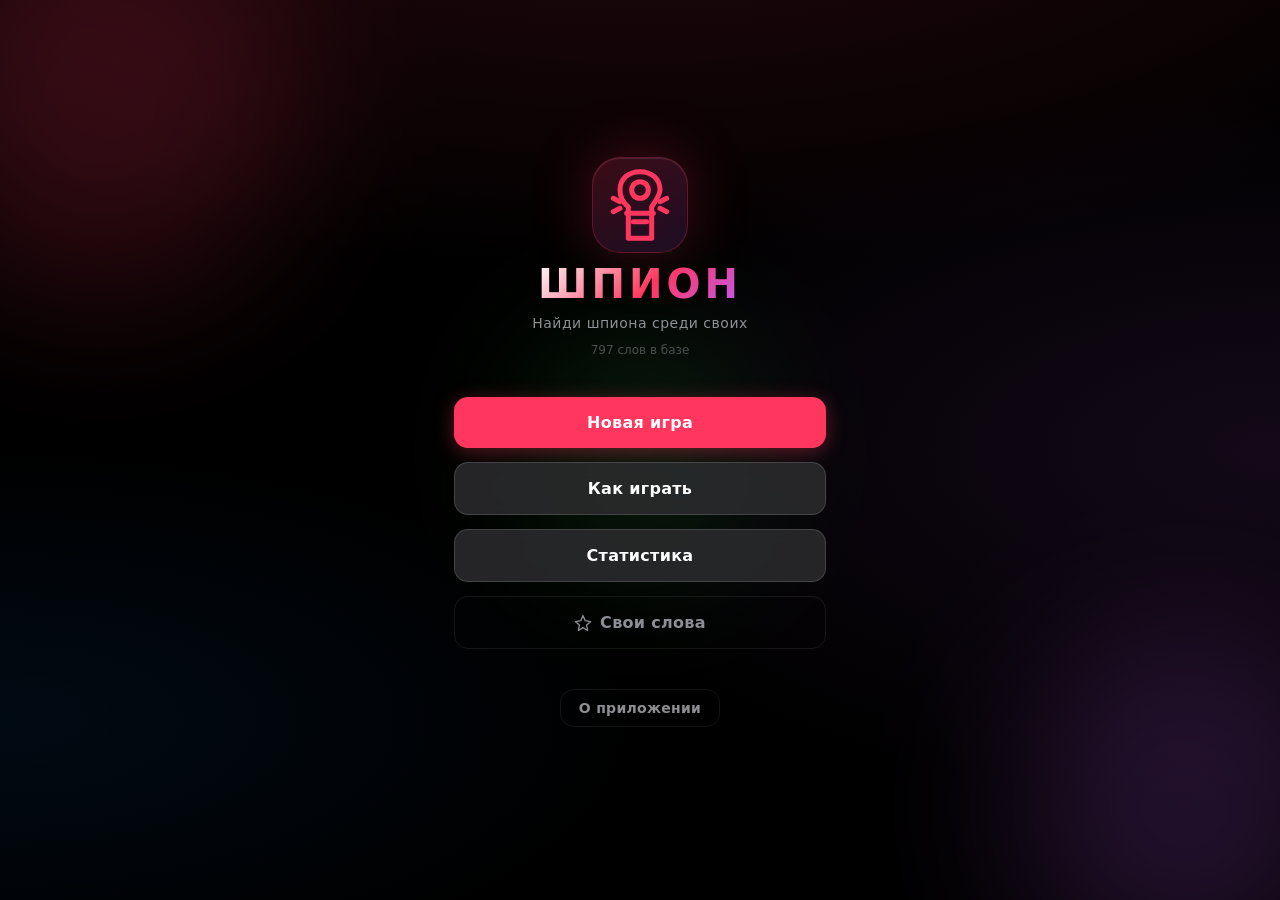
<file: index.html>
<!DOCTYPE html>
<html lang="ru">
<head>
  <meta charset="UTF-8" />
  <meta name="viewport" content="width=device-width, initial-scale=1.0, maximum-scale=1.0, user-scalable=no, viewport-fit=cover" />
  <meta name="theme-color" content="#000000" />
  <meta name="description" content="Шпион — настольная игра для компании. Найди шпиона среди друзей. 19+ категорий, таймер, свои слова." />
  <meta name="apple-mobile-web-app-capable" content="yes" />
  <meta name="apple-mobile-web-app-status-bar-style" content="black-translucent" />
  <meta name="apple-mobile-web-app-title" content="Шпион" />
  <meta name="format-detection" content="telephone=no" />
  <title>Шпион</title>
  <link rel="manifest" href="manifest.json" />
  <link rel="apple-touch-icon" href="icons/icon-180.png" />
  <link rel="apple-touch-icon" sizes="152x152" href="icons/icon-152.png" />
  <link rel="apple-touch-icon" sizes="167x167" href="icons/icon-167.png" />
  <link rel="apple-touch-icon" sizes="180x180" href="icons/icon-180.png" />
  <link rel="icon" type="image/png" sizes="192x192" href="icons/icon-192.png" />
  <link rel="stylesheet" href="style.css" />
</head>
<body>

  <!-- ГЛАВНОЕ МЕНЮ -->
  <div id="screen-menu" class="screen active">
    <div class="menu-bg">
      <div class="bg-mesh"></div>
      <div class="bg-orb orb-1"></div>
      <div class="bg-orb orb-2"></div>
      <div class="bg-orb orb-3"></div>
    </div>
    <div class="menu-content">
      <div class="logo-wrap">
        <div class="logo-icon" id="logo-icon" aria-hidden="true"></div>
        <h1 class="logo-title">ШПИОН</h1>
        <p class="logo-sub">Найди шпиона среди своих</p>
        <p class="logo-meta"><span id="menu-word-count">0</span> слов в базе</p>
      </div>
      <div class="menu-buttons">
        <button class="btn btn-primary" onclick="App.goToSettings()">Новая игра</button>
        <button class="btn btn-secondary" onclick="App.goToRules()">Как играть</button>
        <button class="btn btn-secondary" onclick="App.goToStats()">Статистика</button>
        <button class="btn btn-ghost" id="btn-custom-words" onclick="App.goToCustom()">Свои слова</button>
      </div>
      <div class="menu-footer">
        <button class="btn btn-ghost btn-sm" onclick="App.goToAbout()">О приложении</button>
        <div class="install-hint" id="install-hint" style="display:none;">
          <button class="btn btn-ghost btn-sm" id="install-btn">Установить</button>
        </div>
      </div>
    </div>
  </div>

  <!-- ПРАВИЛА -->
  <div id="screen-rules" class="screen">
    <div class="screen-header ios-nav">
      <button class="back-btn" onclick="App.goToMenu()" aria-label="Назад"><span id="back-rules"></span></button>
      <h2 class="screen-title">Как играть</h2>
    </div>
    <div class="rules-body">
      <div class="rule-card">
        <div class="rule-num">1</div>
        <div class="rule-text"><strong>Раздача ролей.</strong> Каждый игрок по очереди смотрит своё слово на телефоне. Шпион видит подсказку или ничего — зависит от настроек.</div>
      </div>
      <div class="rule-card">
        <div class="rule-num">2</div>
        <div class="rule-text"><strong>Обсуждение.</strong> Игроки по очереди называют ассоциации к слову. Шпион слушает и пытается понять, о чём речь, не выдавая себя.</div>
      </div>
      <div class="rule-card">
        <div class="rule-num">3</div>
        <div class="rule-text"><strong>Голосование.</strong> После обсуждения все голосуют, кто шпион. Если угадали — победа мирных. Если нет — шпион может попытаться угадать слово.</div>
      </div>
      <div class="rule-card rule-card-tip">
        <div class="rule-num icon-slot" id="rule-tip-icon"></div>
        <div class="rule-text">Говорите намёками, не называйте слово прямо. Шпиону сложнее, если ответы слишком конкретные.</div>
      </div>
      <button class="btn btn-primary btn-full" onclick="App.goToSettings()">Настроить игру</button>
    </div>
  </div>

  <!-- НАСТРОЙКИ -->
  <div id="screen-settings" class="screen">
    <div class="screen-header ios-nav">
      <button class="back-btn" onclick="App.goToMenu()" aria-label="Назад"><span id="back-settings"></span></button>
      <h2 class="screen-title">Настройки</h2>
    </div>
    <div class="settings-body">

      <div class="settings-group">
        <div class="group-label">Игра</div>
        <div class="setting-card">
          <div class="setting-label"><span class="setting-icon" data-icon="people"></span><span>Игроки</span></div>
          <div class="counter-wrap">
            <button class="counter-btn" onclick="App.changeCount('players', -1)" aria-label="Меньше"><span data-icon="minus" data-size="16"></span></button>
            <span class="counter-val" id="val-players">6</span>
            <button class="counter-btn" onclick="App.changeCount('players', 1)" aria-label="Больше"><span data-icon="plus" data-size="16"></span></button>
          </div>
        </div>
        <div class="setting-card">
          <div class="setting-label"><span class="setting-icon" data-icon="spy"></span><span>Шпионы</span></div>
          <div class="counter-wrap">
            <button class="counter-btn" onclick="App.changeCount('spies', -1)" aria-label="Меньше"><span data-icon="minus" data-size="16"></span></button>
            <span class="counter-val" id="val-spies">1</span>
            <button class="counter-btn" onclick="App.changeCount('spies', 1)" aria-label="Больше"><span data-icon="plus" data-size="16"></span></button>
          </div>
        </div>
        <div class="setting-card">
          <div class="setting-label"><span class="setting-icon" data-icon="lightbulb"></span><span>Подсказка шпиону</span></div>
          <label class="toggle"><input type="checkbox" id="toggle-hints" onchange="App.saveSettings()" /><span class="toggle-slider"></span></label>
        </div>
        <div class="setting-card">
          <div class="setting-label"><span class="setting-icon" data-icon="repeat"></span><span>Без повторов слов</span></div>
          <label class="toggle"><input type="checkbox" id="toggle-no-repeat" onchange="App.saveSettings()" checked /><span class="toggle-slider"></span></label>
        </div>
        <div class="setting-card">
          <div class="setting-label"><span class="setting-icon" data-icon="eyeSlash"></span><span>Скрыть роль вручную</span></div>
          <label class="toggle"><input type="checkbox" id="toggle-auto-hide" onchange="App.saveSettings()" checked /><span class="toggle-slider"></span></label>
        </div>
      </div>

      <div class="settings-group">
        <div class="group-label">Устройство</div>
        <div class="setting-card">
          <div class="setting-label"><span class="setting-icon" data-icon="speaker"></span><span>Звук таймера</span></div>
          <label class="toggle"><input type="checkbox" id="toggle-sound" onchange="App.saveSettings()" checked /><span class="toggle-slider"></span></label>
        </div>
        <div class="setting-card">
          <div class="setting-label"><span class="setting-icon" data-icon="vibration"></span><span>Вибрация</span></div>
          <label class="toggle"><input type="checkbox" id="toggle-vibration" onchange="App.saveSettings()" checked /><span class="toggle-slider"></span></label>
        </div>
        <div class="setting-card">
          <div class="setting-label"><span class="setting-icon" data-icon="timer"></span><span>Таймер</span></div>
          <div class="select-wrap">
            <select id="select-timer" onchange="App.saveSettings()">
              <option value="0">Без таймера</option>
              <option value="180">3 минуты</option>
              <option value="300">5 минут</option>
              <option value="600">10 минут</option>
              <option value="900">15 минут</option>
            </select>
          </div>
        </div>
      </div>

      <div class="categories-section">
        <div class="categories-header">
          <span class="setting-icon" data-icon="folder"></span>
          <span class="categories-title">Категории</span>
          <button class="btn-link" onclick="App.selectAllCategories()">Все</button>
          <button class="btn-link" onclick="App.clearCategories()">Сбросить</button>
        </div>
        <div class="search-wrap">
          <span class="search-icon" data-icon="magnifyingglass" data-size="18"></span>
          <input type="search" class="search-input" id="cat-search" placeholder="Поиск категории..." oninput="App.filterCategories(this.value)" />
        </div>
        <p class="categories-summary" id="categories-summary">0 категорий</p>
        <div class="categories-grid" id="categories-grid"></div>
      </div>

      <button class="btn btn-ghost btn-full" onclick="App.clearSessionWords()">Сбросить историю слов</button>
      <button class="btn btn-primary btn-full" id="btn-start-game" onclick="App.startGame()">Начать игру</button>
    </div>
  </div>

  <!-- СВОИ СЛОВА -->
  <div id="screen-custom" class="screen">
    <div class="screen-header ios-nav">
      <button class="back-btn" onclick="App.goToMenu()" aria-label="Назад"><span id="back-custom"></span></button>
      <h2 class="screen-title">Свои слова</h2>
    </div>
    <div class="custom-body">
      <p class="custom-desc">Добавь свои пары «слово + подсказка для шпиона»</p>
      <div class="custom-form">
        <input type="text" id="custom-word-input" class="text-input" placeholder="Слово для мирных" maxlength="40" />
        <input type="text" id="custom-hint-input" class="text-input" placeholder="Подсказка для шпиона" maxlength="40" />
        <button class="btn btn-primary btn-full" onclick="App.addCustomWord()">Добавить</button>
      </div>
      <div id="custom-words-list" class="custom-words-list"></div>
    </div>
  </div>

  <!-- РАЗДАЧА РОЛЕЙ -->
  <div id="screen-role" class="screen">
    <div class="role-progress-wrap">
      <div class="role-progress-bar"><div class="role-progress-fill" id="role-progress"></div></div>
      <span class="role-progress-label" id="role-progress-text">1 / 6</span>
    </div>
    <div class="role-scene">
      <div class="role-card glass-card" id="role-card">
        <div class="role-phase" id="phase-pass">
          <div class="player-number" id="role-player-num">Игрок №1</div>
          <div class="pass-icon" id="pass-icon"></div>
          <p class="pass-text">Возьми телефон и нажми кнопку</p>
          <button class="btn btn-primary" onclick="App.revealRole()">Показать роль</button>
        </div>
        <div class="role-phase hidden" id="phase-reveal">
          <div class="role-badge" id="role-badge"></div>
          <div class="role-word" id="role-word">Слово</div>
          <div class="role-desc" id="role-desc">Описание</div>
          <div class="role-actions">
            <button class="btn btn-ghost" id="btn-hide-role" onclick="App.hideRole()">Скрыть</button>
            <button class="btn btn-secondary" id="btn-next-player" onclick="App.nextPlayer()">
              Передать следующему
            </button>
          </div>
        </div>
      </div>
    </div>
    <div class="cover-screen hidden" id="cover-screen">
      <div class="cover-text">Передай телефон</div>
      <div class="cover-icon" id="cover-icon"></div>
    </div>
  </div>

  <!-- ИГРОВОЙ ПРОЦЕСС -->
  <div id="screen-game" class="screen">
    <div class="game-bg">
      <div class="bg-mesh"></div>
      <div class="bg-orb orb-1"></div>
      <div class="bg-orb orb-2"></div>
    </div>
    <div class="game-content">
      <h2 class="game-title">Обсуждение</h2>

      <div class="game-category-badge" id="game-category">Категория</div>
      <div class="game-first-player" id="game-first-player">Игрок №1 начинает</div>

      <div class="game-info-cards">
        <div class="info-card glass-card">
          <div class="info-card-value" id="game-players-count">6</div>
          <div class="info-card-label">Игроков</div>
        </div>
        <div class="info-card glass-card">
          <div class="info-card-value" id="game-spies-count">1</div>
          <div class="info-card-label">Шпионов</div>
        </div>
      </div>

      <div class="timer-wrap" id="timer-wrap" style="display:none;">
        <div class="timer-ring">
          <svg class="timer-svg" viewBox="0 0 120 120">
            <circle class="timer-track" cx="60" cy="60" r="54" />
            <circle class="timer-progress" id="timer-circle" cx="60" cy="60" r="54" />
          </svg>
          <div class="timer-text" id="timer-text">10:00</div>
        </div>
        <div class="timer-label" id="timer-status">Время пошло!</div>
      </div>

      <div class="game-buttons">
        <button class="btn btn-primary" id="btn-start-discuss" onclick="App.startDiscussion()">Начать обсуждение</button>
        <button class="btn btn-secondary" id="btn-pause-timer" style="display:none" onclick="App.togglePauseTimer()">Пауза</button>
        <button class="btn btn-secondary" id="btn-restart-game" onclick="App.restartGame()">Новый раунд</button>
        <button class="btn btn-accent" id="btn-end-round" onclick="App.endRound()">Завершить раунд</button>
        <button class="btn btn-ghost" id="btn-game-menu" onclick="App.goToMenu()">Меню</button>
      </div>

      <div class="reveal-word-wrap" id="reveal-word-wrap">
        <button class="btn-link" id="btn-reveal-word" onclick="App.toggleRevealWord()">Раскрыть слово (для ведущего)</button>
        <div class="revealed-word hidden" id="revealed-word"></div>
      </div>
    </div>
  </div>

  <!-- ИТОГИ РАУНДА -->
  <div id="screen-result" class="screen">
    <div class="result-bg">
      <div class="bg-mesh"></div>
      <div class="bg-orb orb-1"></div>
      <div class="bg-orb orb-2"></div>
    </div>
    <div class="result-content">
      <h2 class="result-title">Итоги раунда</h2>

      <div class="result-card glass-card">
        <div class="result-label">Загаданное слово</div>
        <div class="result-word" id="result-word">—</div>
        <div class="result-category" id="result-category">Категория</div>
      </div>

      <div class="result-card glass-card">
        <div class="result-label">Шпионы были</div>
        <div class="result-spies" id="result-spies">№3</div>
      </div>

      <div class="vote-section glass-card">
        <p class="vote-title">Кто победил?</p>
        <div class="vote-buttons">
          <button class="btn btn-secondary" id="btn-vote-civilian" onclick="App.recordVote('civilian')">Мирные</button>
          <button class="btn btn-accent" id="btn-vote-spy" onclick="App.recordVote('spy')">Шпионы</button>
        </div>
      </div>

      <div class="spy-guess-section glass-card" id="spy-guess-section">
        <p class="vote-title">Шпион угадывает слово</p>
        <input type="text" id="spy-guess-input" class="text-input" placeholder="Введи слово..." />
        <button class="btn btn-primary btn-full" onclick="App.checkSpyGuess()">Проверить</button>
        <div id="spy-guess-result" class="guess-result"></div>
      </div>

      <div class="result-actions">
        <button class="btn btn-primary btn-full" id="btn-result-restart" onclick="App.restartGame()">Ещё раунд</button>
        <button class="btn btn-ghost btn-full" id="btn-result-menu" onclick="App.goToMenu()">В меню</button>
      </div>
    </div>
  </div>

  <!-- СТАТИСТИКА -->
  <div id="screen-stats" class="screen">
    <div class="screen-header ios-nav">
      <button class="back-btn" onclick="App.goToMenu()" aria-label="Назад"><span id="back-stats"></span></button>
      <h2 class="screen-title">Статистика</h2>
    </div>
    <div class="stats-body">
      <div class="stat-card glass-card">
        <div class="stat-icon" data-icon="gamepad" data-size="28"></div>
        <div class="stat-value" id="stat-games">0</div>
        <div class="stat-label">Игр сыграно</div>
      </div>
      <div class="stat-card glass-card">
        <div class="stat-icon" data-icon="book" data-size="28"></div>
        <div class="stat-value" id="stat-words">0</div>
        <div class="stat-label">Раундов с словами</div>
      </div>
      <div class="stat-card glass-card">
        <div class="stat-icon" data-icon="people" data-size="28"></div>
        <div class="stat-value" id="stat-avg-players">0</div>
        <div class="stat-label">Среднее игроков</div>
      </div>
      <div class="stat-row">
        <div class="stat-card stat-card-sm glass-card">
          <div class="stat-value stat-value-sm" id="stat-spy-wins">0</div>
          <div class="stat-label">Побед шпионов</div>
        </div>
        <div class="stat-card stat-card-sm glass-card">
          <div class="stat-value stat-value-sm" id="stat-civilian-wins">0</div>
          <div class="stat-label">Побед мирных</div>
        </div>
      </div>
      <div class="stat-card glass-card">
        <div class="stat-value" id="stat-total-words">0</div>
        <div class="stat-label">Слов в базе</div>
      </div>
      <button class="btn btn-ghost" onclick="App.resetStats()">Сбросить статистику</button>
    </div>
  </div>

  <!-- О ПРИЛОЖЕНИИ -->
  <div id="screen-about" class="screen">
    <div class="screen-header ios-nav">
      <button class="back-btn" onclick="App.goToMenu()" aria-label="Назад"><span id="back-about"></span></button>
      <h2 class="screen-title">О приложении</h2>
    </div>
    <div class="about-body">
      <div class="about-hero glass-card">
        <div class="about-logo" id="about-logo"></div>
        <h3 class="about-name">Шпион</h3>
        <p class="about-version">Версия 2.0</p>
        <p class="about-tagline">Настольная игра для компании</p>
      </div>
      <div class="about-section glass-card">
        <p>Шпион — это весёлая игра на внимательность и актёрское мастерство. Один или несколько игроков не знают загаданное слово и должны понять его по намёкам, не выдав себя.</p>
      </div>
      <div class="about-features">
        <div class="about-feature"><span data-icon="folder" data-size="20"></span><span>19+ категорий слов</span></div>
        <div class="about-feature"><span data-icon="timer" data-size="20"></span><span>Таймер обсуждения</span></div>
        <div class="about-feature"><span data-icon="star" data-size="20"></span><span>Свои слова</span></div>
        <div class="about-feature"><span data-icon="shield" data-size="20"></span><span>Данные только на устройстве</span></div>
      </div>
      <div class="about-links">
        <a class="about-link" href="privacy.html">Политика конфиденциальности</a>
        <a class="about-link" href="terms.html">Условия использования</a>
      </div>
      <p class="about-copy">© 2026 Шпион. Все права защищены.</p>
    </div>
  </div>

  <div class="toast" id="toast" role="status" aria-live="polite"></div>

  <script src="icons.js"></script>
  <script src="categories.js"></script>
  <script src="script.js"></script>
</body>
</html>
</file>
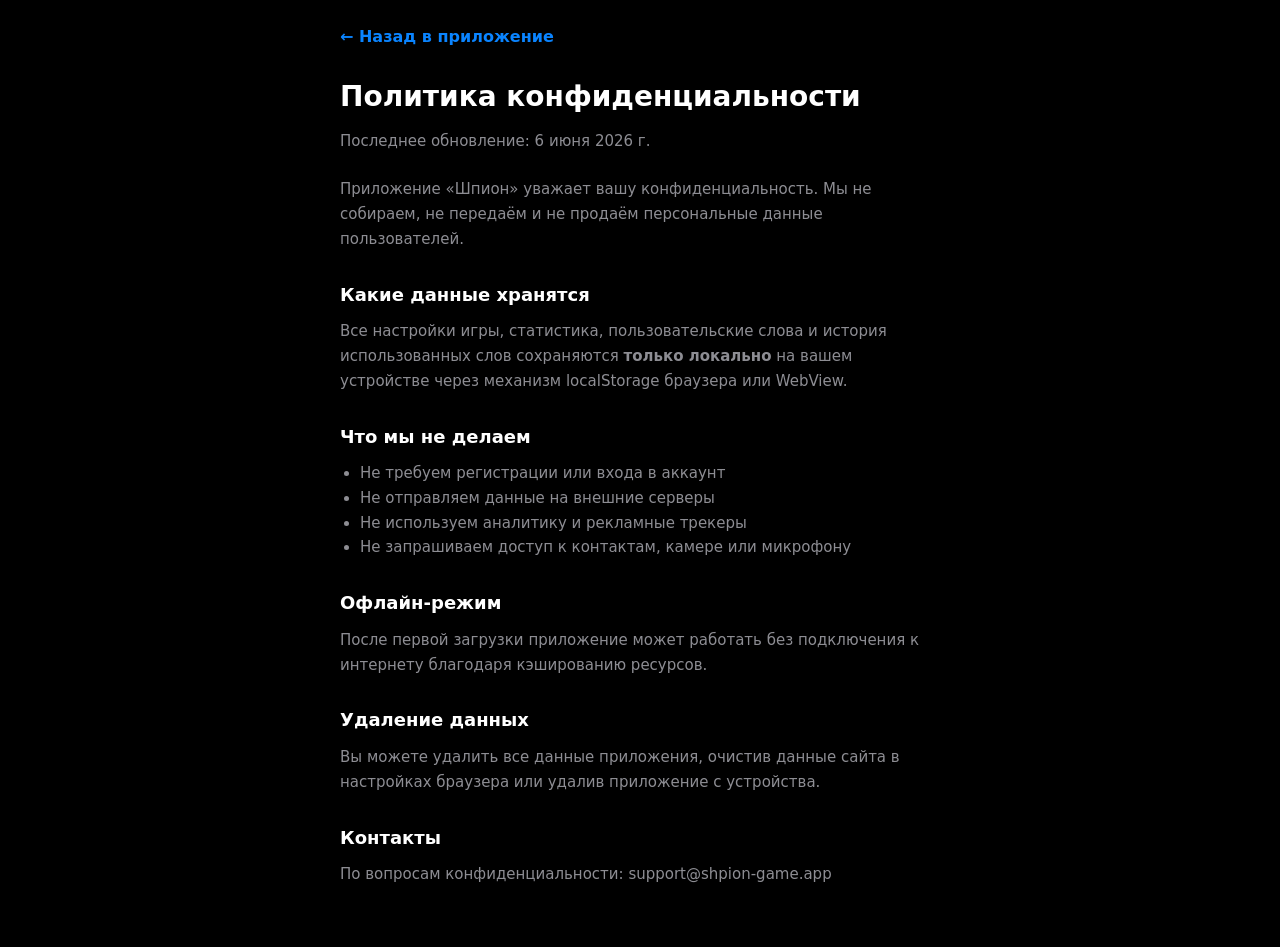
<file: privacy.html>
<!DOCTYPE html>
<html lang="ru">
<head>
  <meta charset="UTF-8" />
  <meta name="viewport" content="width=device-width, initial-scale=1.0, viewport-fit=cover" />
  <meta name="theme-color" content="#000000" />
  <title>Политика конфиденциальности — Шпион</title>
  <link rel="stylesheet" href="style.css" />
  <style>
    .legal-page { max-width: 640px; margin: 0 auto; padding: 24px 20px 60px; line-height: 1.65; }
    .legal-page h1 { font-size: 28px; margin-bottom: 8px; }
    .legal-page h2 { font-size: 18px; margin: 28px 0 10px; color: var(--text); }
    .legal-page p, .legal-page li { color: var(--text-muted); font-size: 15px; }
    .legal-page ul { padding-left: 20px; margin: 10px 0; }
    .legal-back { display: inline-flex; align-items: center; gap: 6px; color: var(--accent-blue); text-decoration: none; margin-bottom: 24px; font-weight: 600; }
    .legal-date { font-size: 13px; color: var(--text-dim); margin-bottom: 24px; }
  </style>
</head>
<body>
  <div class="legal-page">
    <a class="legal-back" href="index.html">← Назад в приложение</a>
    <h1>Политика конфиденциальности</h1>
    <p class="legal-date">Последнее обновление: 6 июня 2026 г.</p>

    <p>Приложение «Шпион» уважает вашу конфиденциальность. Мы не собираем, не передаём и не продаём персональные данные пользователей.</p>

    <h2>Какие данные хранятся</h2>
    <p>Все настройки игры, статистика, пользовательские слова и история использованных слов сохраняются <strong>только локально</strong> на вашем устройстве через механизм localStorage браузера или WebView.</p>

    <h2>Что мы не делаем</h2>
    <ul>
      <li>Не требуем регистрации или входа в аккаунт</li>
      <li>Не отправляем данные на внешние серверы</li>
      <li>Не используем аналитику и рекламные трекеры</li>
      <li>Не запрашиваем доступ к контактам, камере или микрофону</li>
    </ul>

    <h2>Офлайн-режим</h2>
    <p>После первой загрузки приложение может работать без подключения к интернету благодаря кэшированию ресурсов.</p>

    <h2>Удаление данных</h2>
    <p>Вы можете удалить все данные приложения, очистив данные сайта в настройках браузера или удалив приложение с устройства.</p>

    <h2>Контакты</h2>
    <p>По вопросам конфиденциальности: support@shpion-game.app</p>
  </div>
</body>
</html>
</file>
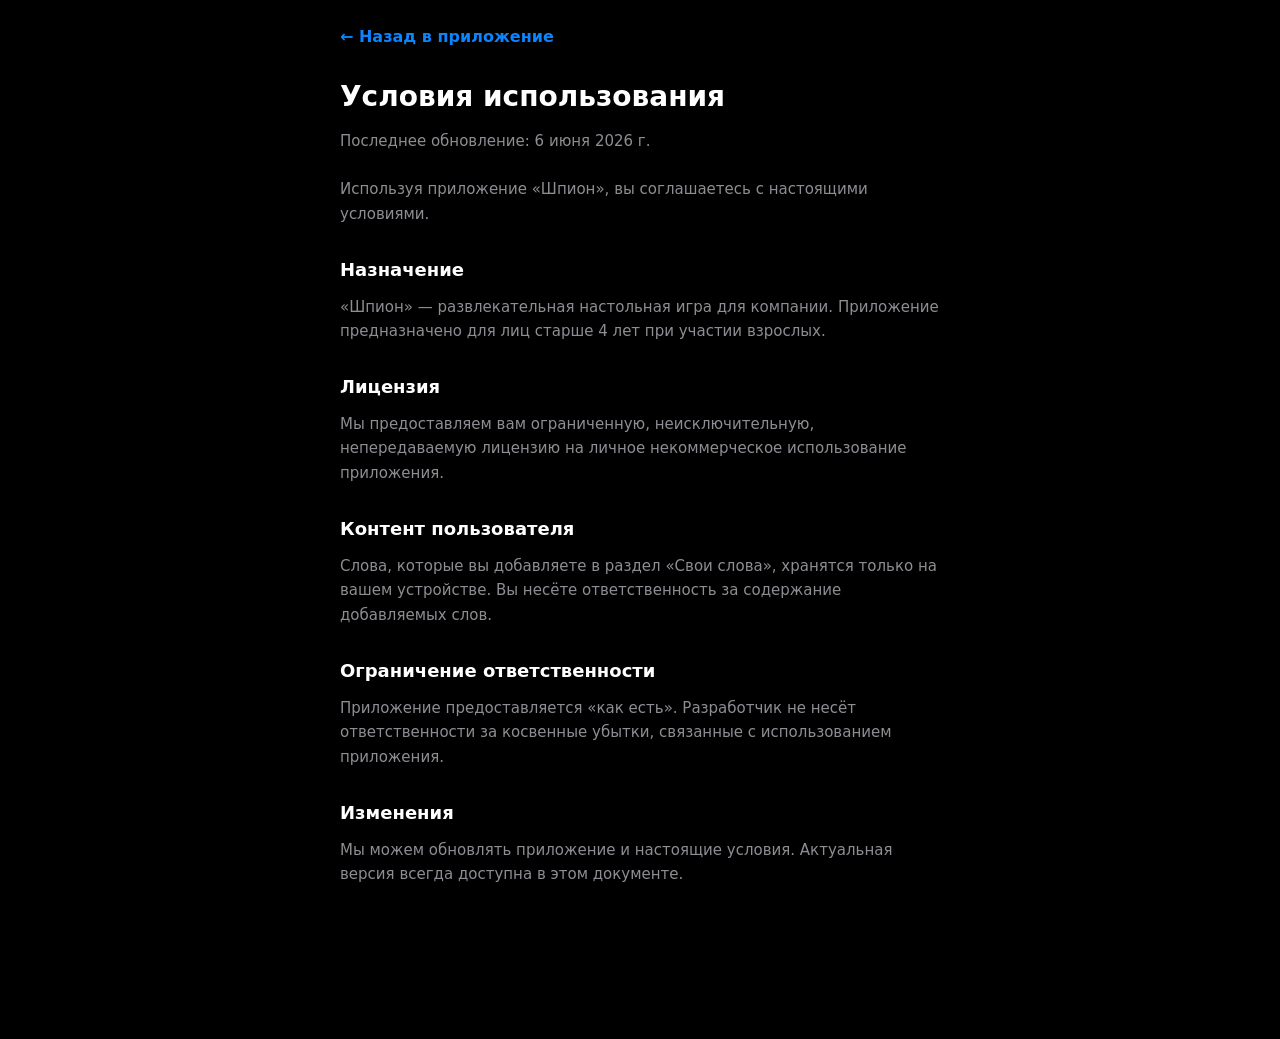
<file: terms.html>
<!DOCTYPE html>
<html lang="ru">
<head>
  <meta charset="UTF-8" />
  <meta name="viewport" content="width=device-width, initial-scale=1.0, viewport-fit=cover" />
  <meta name="theme-color" content="#000000" />
  <title>Условия использования — Шпион</title>
  <link rel="stylesheet" href="style.css" />
  <style>
    .legal-page { max-width: 640px; margin: 0 auto; padding: 24px 20px 60px; line-height: 1.65; }
    .legal-page h1 { font-size: 28px; margin-bottom: 8px; }
    .legal-page h2 { font-size: 18px; margin: 28px 0 10px; color: var(--text); }
    .legal-page p, .legal-page li { color: var(--text-muted); font-size: 15px; }
    .legal-page ul { padding-left: 20px; margin: 10px 0; }
    .legal-back { display: inline-flex; align-items: center; gap: 6px; color: var(--accent-blue); text-decoration: none; margin-bottom: 24px; font-weight: 600; }
    .legal-date { font-size: 13px; color: var(--text-dim); margin-bottom: 24px; }
  </style>
</head>
<body>
  <div class="legal-page">
    <a class="legal-back" href="index.html">← Назад в приложение</a>
    <h1>Условия использования</h1>
    <p class="legal-date">Последнее обновление: 6 июня 2026 г.</p>

    <p>Используя приложение «Шпион», вы соглашаетесь с настоящими условиями.</p>

    <h2>Назначение</h2>
    <p>«Шпион» — развлекательная настольная игра для компании. Приложение предназначено для лиц старше 4 лет при участии взрослых.</p>

    <h2>Лицензия</h2>
    <p>Мы предоставляем вам ограниченную, неисключительную, непередаваемую лицензию на личное некоммерческое использование приложения.</p>

    <h2>Контент пользователя</h2>
    <p>Слова, которые вы добавляете в раздел «Свои слова», хранятся только на вашем устройстве. Вы несёте ответственность за содержание добавляемых слов.</p>

    <h2>Ограничение ответственности</h2>
    <p>Приложение предоставляется «как есть». Разработчик не несёт ответственности за косвенные убытки, связанные с использованием приложения.</p>

    <h2>Изменения</h2>
    <p>Мы можем обновлять приложение и настоящие условия. Актуальная версия всегда доступна в этом документе.</p>

    <h2>Контакты</h2>
    <p>support@shpion-game.app</p>
  </div>
</body>
</html>
</file>
<file: style.css>
/* =====================================================
   ШПИОН — style.css
   iOS Human Interface Guidelines · SF Symbols
   ===================================================== */

:root {
  --bg: #000000;
  --bg-elevated: #1c1c1e;
  --bg-card: rgba(28, 28, 30, 0.72);
  --bg-card2: rgba(44, 44, 46, 0.85);
  --bg-group: rgba(28, 28, 30, 0.6);
  --border: rgba(255, 255, 255, 0.08);
  --border-strong: rgba(255, 255, 255, 0.14);
  --accent: #ff375f;
  --accent2: #bf5af2;
  --accent3: #32d74b;
  --accent-blue: #0a84ff;
  --text: #ffffff;
  --text-muted: rgba(235, 235, 245, 0.6);
  --text-dim: rgba(235, 235, 245, 0.3);
  --radius: 14px;
  --radius-lg: 20px;
  --radius-sm: 10px;
  --shadow: 0 12px 40px rgba(0, 0, 0, 0.45);
  --glass-blur: saturate(180%) blur(20px);
  --font-head: -apple-system, BlinkMacSystemFont, 'SF Pro Display', 'SF Pro Text', system-ui, sans-serif;
  --font-body: -apple-system, BlinkMacSystemFont, 'SF Pro Text', system-ui, sans-serif;
  --transition: 0.35s cubic-bezier(0.25, 0.1, 0.25, 1);
  --spring: 0.5s cubic-bezier(0.34, 1.2, 0.64, 1);
  --safe-top: env(safe-area-inset-top, 0px);
  --safe-bottom: env(safe-area-inset-bottom, 0px);
}

/* ---------- Reset ---------- */
*, *::before, *::after { box-sizing: border-box; margin: 0; padding: 0; }

html, body {
  width: 100%; height: 100%;
  overflow: hidden;
  background: var(--bg);
  color: var(--text);
  font-family: var(--font-body);
  -webkit-font-smoothing: antialiased;
  -moz-osx-font-smoothing: grayscale;
  -webkit-tap-highlight-color: transparent;
  user-select: none;
  text-rendering: optimizeLegibility;
}

/* SF Symbols icons */
.sf-icon {
  display: inline-block;
  vertical-align: middle;
  flex-shrink: 0;
}
.icon-slot { display: flex; align-items: center; justify-content: center; }
.glass-card {
  background: var(--bg-card);
  backdrop-filter: var(--glass-blur);
  -webkit-backdrop-filter: var(--glass-blur);
  border: 1px solid var(--border);
}
.bg-mesh {
  position: absolute;
  inset: 0;
  background:
    radial-gradient(ellipse 80% 50% at 50% -20%, rgba(255, 55, 95, 0.15), transparent),
    radial-gradient(ellipse 60% 40% at 100% 50%, rgba(191, 90, 242, 0.1), transparent),
    radial-gradient(ellipse 50% 30% at 0% 80%, rgba(10, 132, 255, 0.08), transparent);
  pointer-events: none;
}

/* ---------- Screen System ---------- */
.screen {
  position: fixed;
  inset: 0;
  overflow-y: auto;
  overflow-x: hidden;
  opacity: 0;
  pointer-events: none;
  transform: translateY(24px) scale(0.98);
  transition: opacity 0.4s ease, transform 0.4s cubic-bezier(0.22, 1, 0.36, 1);
  -webkit-overflow-scrolling: touch;
}

.screen.active {
  opacity: 1;
  pointer-events: all;
  transform: none;
}

.screen.exit {
  opacity: 0;
  transform: translateY(-16px) scale(0.98);
}

/* ---------- Background Orbs ---------- */
.menu-bg, .game-bg {
  position: fixed;
  inset: 0;
  pointer-events: none;
  z-index: 0;
  overflow: hidden;
}

.bg-orb {
  position: absolute;
  border-radius: 50%;
  filter: blur(80px);
  opacity: 0.18;
  animation: orb-float 8s ease-in-out infinite alternate;
}

.orb-1 {
  width: 400px; height: 400px;
  background: var(--accent);
  top: -100px; left: -100px;
  animation-duration: 9s;
}
.orb-2 {
  width: 350px; height: 350px;
  background: var(--accent2);
  bottom: -80px; right: -80px;
  animation-duration: 11s;
  animation-delay: -3s;
}
.orb-3 {
  width: 200px; height: 200px;
  background: var(--accent3);
  top: 50%; left: 50%;
  transform: translate(-50%, -50%);
  animation-duration: 7s;
  animation-delay: -1.5s;
}

@keyframes orb-float {
  from { transform: translate(0, 0) scale(1); }
  to   { transform: translate(30px, 20px) scale(1.05); }
}

/* =============================================
   ЭКРАН: МЕНЮ
   ============================================= */
#screen-menu {
  display: flex;
  align-items: center;
  justify-content: center;
}

.menu-content {
  position: relative;
  z-index: 1;
  display: flex;
  flex-direction: column;
  align-items: center;
  gap: 40px;
  padding: 40px 24px;
  width: 100%;
  max-width: 420px;
}

.logo-wrap {
  text-align: center;
  display: flex;
  flex-direction: column;
  align-items: center;
  gap: 8px;
}

.logo-icon {
  width: 96px;
  height: 96px;
  display: flex;
  align-items: center;
  justify-content: center;
  background: linear-gradient(145deg, rgba(255, 55, 95, 0.2), rgba(191, 90, 242, 0.15));
  border-radius: 28px;
  border: 1px solid rgba(255, 55, 95, 0.25);
  box-shadow: 0 0 60px rgba(255, 55, 95, 0.25), inset 0 1px 0 rgba(255, 255, 255, 0.1);
  color: var(--accent);
  animation: logo-pulse 3s ease-in-out infinite;
}

@keyframes logo-pulse {
  0%, 100% { transform: scale(1); box-shadow: 0 0 40px rgba(255, 55, 95, 0.2); }
  50% { transform: scale(1.03); box-shadow: 0 0 70px rgba(255, 55, 95, 0.4); }
}

.logo-title {
  font-family: var(--font-head);
  font-size: 40px;
  font-weight: 700;
  letter-spacing: 4px;
  background: linear-gradient(135deg, #fff 0%, var(--accent) 55%, var(--accent2) 100%);
  -webkit-background-clip: text;
  -webkit-text-fill-color: transparent;
  background-clip: text;
}

.logo-sub {
  color: var(--text-muted);
  font-size: 14px;
  letter-spacing: 0.5px;
}

.menu-buttons {
  display: flex;
  flex-direction: column;
  gap: 14px;
  width: 100%;
}

/* =============================================
   КНОПКИ
   ============================================= */
.btn {
  display: inline-flex;
  align-items: center;
  justify-content: center;
  gap: 8px;
  padding: 16px 28px;
  border: none;
  border-radius: var(--radius);
  font-family: var(--font-body);
  font-size: 16px;
  font-weight: 600;
  cursor: pointer;
  transition: var(--transition);
  -webkit-tap-highlight-color: transparent;
  position: relative;
  overflow: hidden;
  letter-spacing: 0.3px;
}

.btn::after {
  content: '';
  position: absolute;
  inset: 0;
  background: rgba(255,255,255,0);
  transition: background 0.2s;
}

.btn:active::after {
  background: rgba(255,255,255,0.08);
}

.btn:active { transform: scale(0.97); }

.btn-primary {
  background: var(--accent);
  color: #fff;
  box-shadow: 0 4px 20px rgba(255, 55, 95, 0.35);
}

.btn-primary:hover {
  filter: brightness(1.08);
  transform: translateY(-1px);
}

.btn-secondary {
  background: var(--bg-card2);
  color: var(--text);
  border: 1px solid var(--border-strong);
  backdrop-filter: var(--glass-blur);
  -webkit-backdrop-filter: var(--glass-blur);
}

.btn-secondary:hover {
  border-color: rgba(255, 255, 255, 0.22);
  background: rgba(58, 58, 60, 0.9);
}

.btn-sm { padding: 10px 18px; font-size: 14px; }
.menu-footer { display: flex; gap: 10px; flex-wrap: wrap; justify-content: center; }

.btn-ghost {
  background: transparent;
  color: var(--text-muted);
  border: 1px solid var(--border);
}

.btn-ghost:hover { color: var(--text); border-color: rgba(255,255,255,0.15); }

.btn-full { width: 100%; margin-top: 8px; }

.btn-link {
  background: none;
  border: none;
  color: var(--accent);
  font-family: var(--font-body);
  font-size: 13px;
  font-weight: 600;
  cursor: pointer;
  padding: 4px 8px;
  border-radius: 6px;
  transition: opacity 0.2s;
}
.btn-link:hover { opacity: 0.7; }

/* =============================================
   ЭКРАН: НАСТРОЙКИ
   ============================================= */
.screen-header {
  display: flex;
  align-items: center;
  gap: 12px;
  padding: calc(12px + var(--safe-top)) 16px 12px;
  position: sticky;
  top: 0;
  background: rgba(0, 0, 0, 0.72);
  backdrop-filter: var(--glass-blur);
  -webkit-backdrop-filter: var(--glass-blur);
  z-index: 10;
  border-bottom: 1px solid var(--border);
}

.ios-nav .screen-title {
  flex: 1;
  text-align: center;
  margin-right: 40px;
}

.back-btn {
  background: var(--bg-card);
  border: 1px solid var(--border);
  color: var(--text);
  width: 40px;
  height: 40px;
  border-radius: 50%;
  font-size: 18px;
  cursor: pointer;
  display: flex;
  align-items: center;
  justify-content: center;
  transition: var(--transition);
  flex-shrink: 0;
}
.back-btn:hover { background: var(--bg-card2); }
.back-btn:active { transform: scale(0.93); }

.screen-title {
  font-family: var(--font-head);
  font-size: 20px;
  font-weight: 600;
  letter-spacing: 1px;
}

.settings-body {
  padding: 16px 16px 40px;
  display: flex;
  flex-direction: column;
  gap: 12px;
  max-width: 520px;
  margin: 0 auto;
  width: 100%;
}

.settings-group { margin-bottom: 8px; }
.group-label {
  font-size: 13px;
  font-weight: 600;
  color: var(--text-muted);
  text-transform: uppercase;
  letter-spacing: 0.5px;
  padding: 8px 4px 10px;
}

.setting-card {
  background: var(--bg-group);
  border: 1px solid var(--border);
  border-radius: var(--radius);
  padding: 14px 16px;
  display: flex;
  align-items: center;
  justify-content: space-between;
  gap: 16px;
  margin-bottom: 2px;
}
.setting-card:first-of-type { border-radius: var(--radius) var(--radius) var(--radius-sm) var(--radius-sm); }
.setting-card:last-of-type { border-radius: var(--radius-sm) var(--radius-sm) var(--radius) var(--radius); margin-bottom: 0; }
.setting-card:only-of-type { border-radius: var(--radius); }

.setting-label {
  display: flex;
  align-items: center;
  gap: 10px;
  font-size: 15px;
  font-weight: 600;
}

.setting-icon {
  width: 28px;
  height: 28px;
  display: flex;
  align-items: center;
  justify-content: center;
  color: var(--accent-blue);
  background: rgba(10, 132, 255, 0.12);
  border-radius: 8px;
}

/* Counter */
.counter-wrap {
  display: flex;
  align-items: center;
  gap: 12px;
  flex-shrink: 0;
}

.counter-btn {
  width: 36px;
  height: 36px;
  border-radius: 50%;
  border: 1px solid var(--border);
  background: var(--bg-card2);
  color: var(--text);
  font-size: 20px;
  cursor: pointer;
  display: flex;
  align-items: center;
  justify-content: center;
  transition: var(--transition);
  line-height: 1;
}
.counter-btn:hover { background: #2a2a40; border-color: var(--accent); }
.counter-btn:active { transform: scale(0.88); }

.counter-val {
  font-family: var(--font-head);
  font-size: 22px;
  font-weight: 700;
  min-width: 32px;
  text-align: center;
  color: var(--accent);
}

/* Toggle */
.toggle { position: relative; display: inline-block; width: 52px; height: 28px; flex-shrink: 0; }

.toggle input { opacity: 0; width: 0; height: 0; }

.toggle-slider {
  position: absolute;
  inset: 0;
  background: var(--bg-card2);
  border: 1px solid var(--border);
  border-radius: 34px;
  transition: 0.3s;
  cursor: pointer;
}

.toggle-slider::before {
  content: '';
  position: absolute;
  height: 20px;
  width: 20px;
  left: 3px;
  bottom: 3px;
  background: var(--text-muted);
  border-radius: 50%;
  transition: 0.3s cubic-bezier(0.34, 1.56, 0.64, 1);
}

.toggle input:checked + .toggle-slider {
  background: var(--accent3);
  border-color: transparent;
  box-shadow: 0 0 12px rgba(50, 215, 75, 0.35);
}

.toggle input:checked + .toggle-slider::before {
  transform: translateX(24px);
  background: #fff;
}

/* Select */
.select-wrap select {
  background: var(--bg-card2);
  border: 1px solid var(--border);
  color: var(--text);
  padding: 8px 12px;
  border-radius: var(--radius-sm);
  font-family: var(--font-body);
  font-size: 14px;
  cursor: pointer;
  outline: none;
  appearance: none;
  -webkit-appearance: none;
  background-image: url("data:image/svg+xml,%3Csvg xmlns='http://www.w3.org/2000/svg' width='12' height='8' viewBox='0 0 12 8'%3E%3Cpath d='M1 1l5 5 5-5' stroke='%237070a0' stroke-width='2' fill='none' stroke-linecap='round'/%3E%3C/svg%3E");
  background-repeat: no-repeat;
  background-position: right 12px center;
  padding-right: 32px;
}

/* Categories */
.categories-section {
  background: var(--bg-card);
  border: 1px solid var(--border);
  border-radius: var(--radius);
  padding: 16px;
}

.categories-header {
  display: flex;
  align-items: center;
  gap: 8px;
  margin-bottom: 14px;
}

.categories-title {
  font-size: 15px;
  font-weight: 600;
  flex: 1;
}

.categories-grid {
  display: grid;
  grid-template-columns: 1fr 1fr;
  gap: 8px;
}

.cat-chip {
  display: flex;
  align-items: center;
  gap: 6px;
  padding: 9px 12px;
  border-radius: var(--radius-sm);
  border: 1px solid var(--border);
  background: var(--bg-card2);
  cursor: pointer;
  font-size: 12px;
  font-weight: 600;
  transition: all 0.2s;
  color: var(--text-muted);
}

.cat-chip.selected {
  border-color: var(--accent);
  background: rgba(255, 55, 95, 0.14);
  color: var(--text);
  box-shadow: 0 0 16px rgba(255, 55, 95, 0.12);
}
.cat-chip-icon { display: flex; align-items: center; color: var(--accent-blue); }

.cat-chip:active { transform: scale(0.95); }

.cat-chip-icon { font-size: 15px; }

/* =============================================
   ЭКРАН: РОЛЬ
   ============================================= */
#screen-role {
  display: flex;
  align-items: center;
  justify-content: center;
  background: radial-gradient(ellipse at 50% 0%, #1a0820 0%, var(--bg) 65%);
}

.role-scene {
  width: 100%;
  padding: 24px 20px;
  display: flex;
  align-items: center;
  justify-content: center;
  min-height: 100vh;
}

.role-card {
  background: var(--bg-card);
  border: 1px solid var(--border);
  border-radius: 28px;
  padding: 40px 28px;
  width: 100%;
  max-width: 380px;
  box-shadow: var(--shadow), 0 0 0 1px rgba(255,255,255,0.03) inset;
  animation: card-in 0.4s cubic-bezier(0.22, 1, 0.36, 1);
  position: relative;
  overflow: hidden;
}

.role-card::before {
  content: '';
  position: absolute;
  top: 0; left: 0; right: 0;
  height: 2px;
  background: linear-gradient(90deg, transparent, var(--accent), transparent);
  opacity: 0.6;
}

@keyframes card-in {
  from { opacity: 0; transform: scale(0.94) translateY(20px); }
  to   { opacity: 1; transform: none; }
}

.role-phase {
  display: flex;
  flex-direction: column;
  align-items: center;
  gap: 20px;
  text-align: center;
  transition: opacity 0.3s;
}

.role-phase.hidden { display: none; }

.player-number {
  font-family: var(--font-head);
  font-size: 13px;
  letter-spacing: 3px;
  text-transform: uppercase;
  color: var(--accent);
  background: rgba(230,63,106,0.1);
  padding: 6px 16px;
  border-radius: 20px;
  border: 1px solid rgba(230,63,106,0.3);
}

.pass-icon {
  width: 88px;
  height: 88px;
  display: flex;
  align-items: center;
  justify-content: center;
  color: var(--accent-blue);
  background: rgba(10, 132, 255, 0.1);
  border-radius: 24px;
  animation: wiggle 2s ease-in-out infinite;
}

@keyframes wiggle {
  0%, 100% { transform: rotate(-5deg); }
  50%       { transform: rotate(5deg); }
}

.pass-text {
  color: var(--text-muted);
  font-size: 15px;
  line-height: 1.5;
}

/* Role reveal */
.role-badge {
  width: 100px;
  height: 100px;
  display: flex;
  align-items: center;
  justify-content: center;
  color: var(--accent-blue);
  animation: badge-pop var(--spring);
}
.role-card.is-spy .role-badge { color: var(--accent2); }

@keyframes badge-pop {
  from { transform: scale(0.3); opacity: 0; }
  to   { transform: scale(1); opacity: 1; }
}

.role-word {
  font-family: var(--font-head);
  font-size: 28px;
  font-weight: 800;
  letter-spacing: 1px;
  color: var(--text);
  animation: word-slide 0.4s ease;
}

@keyframes word-slide {
  from { transform: translateY(12px); opacity: 0; }
  to   { transform: none; opacity: 1; }
}

.role-desc {
  font-size: 14px;
  color: var(--text-muted);
  line-height: 1.5;
  max-width: 260px;
}

/* Spy specific styling */
.role-card.is-spy::before {
  background: linear-gradient(90deg, transparent, var(--accent2), transparent);
}

/* Cover screen */
.cover-screen {
  position: fixed;
  inset: 0;
  background: radial-gradient(ellipse at 50% 30%, #0d0820 0%, #000000 70%);
  display: flex;
  flex-direction: column;
  align-items: center;
  justify-content: center;
  gap: 32px;
  z-index: 100;
  animation: coverFadeIn 0.3s ease both;
}

@keyframes coverFadeIn {
  from { opacity: 0; }
  to   { opacity: 1; }
}

.cover-screen.hidden { display: none; }

.cover-text {
  font-family: var(--font-head);
  font-size: 32px;
  font-weight: 800;
  letter-spacing: 2px;
  text-transform: uppercase;
  text-align: center;
  padding: 0 24px;
  line-height: 1.25;
  background: linear-gradient(135deg, #ffffff 0%, #a78bfa 50%, #60a5fa 100%);
  -webkit-background-clip: text;
  -webkit-text-fill-color: transparent;
  background-clip: text;
  text-shadow: none;
  filter: drop-shadow(0 0 24px rgba(167, 139, 250, 0.5));
}

.cover-progress-wrap {
  display: flex;
  flex-direction: column;
  align-items: center;
  gap: 12px;
}

.cover-spinner {
  position: relative;
  width: 72px;
  height: 72px;
}

.cover-spinner svg {
  width: 100%;
  height: 100%;
  animation: spinnerRotate 1.4s linear infinite;
}

@keyframes spinnerRotate {
  from { transform: rotate(0deg); }
  to   { transform: rotate(360deg); }
}

.cover-spinner-track {
  fill: none;
  stroke: rgba(255,255,255,0.08);
  stroke-width: 5;
}

.cover-spinner-arc {
  fill: none;
  stroke: url(#spinnerGrad);
  stroke-width: 5;
  stroke-linecap: round;
  stroke-dasharray: 120 200;
  filter: drop-shadow(0 0 6px rgba(96, 165, 250, 0.8));
}

.cover-percent {
  font-family: var(--font-head);
  font-size: 15px;
  font-weight: 700;
  color: rgba(255,255,255,0.7);
  letter-spacing: 1px;
}

.cover-label {
  font-size: 13px;
  letter-spacing: 3px;
  text-transform: uppercase;
  color: rgba(255,255,255,0.35);
  font-weight: 600;
}

.cover-icon {
  display: none; /* заменён спиннером */
}

/* Уголки-декорации */
.cover-corner {
  position: absolute;
  width: 40px;
  height: 40px;
  border-color: rgba(167, 139, 250, 0.3);
  border-style: solid;
}
.cover-corner-tl { top: 20px; left: 20px; border-width: 2px 0 0 2px; border-radius: 4px 0 0 0; }
.cover-corner-tr { top: 20px; right: 20px; border-width: 2px 2px 0 0; border-radius: 0 4px 0 0; }
.cover-corner-bl { bottom: 20px; left: 20px; border-width: 0 0 2px 2px; border-radius: 0 0 0 4px; }
.cover-corner-br { bottom: 20px; right: 20px; border-width: 0 2px 2px 0; border-radius: 0 0 4px 0; }

.cover-icon {
  width: 72px;
  height: 72px;
  display: flex;
  align-items: center;
  justify-content: center;
  color: var(--accent3);
}

/* =============================================
   ЭКРАН: ИГРОВОЙ ПРОЦЕСС
   ============================================= */
#screen-game {
  display: flex;
  align-items: center;
  justify-content: center;
}

.game-content {
  position: relative;
  z-index: 1;
  display: flex;
  flex-direction: column;
  align-items: center;
  gap: 28px;
  padding: 40px 24px;
  width: 100%;
  max-width: 420px;
}

.game-title {
  font-family: var(--font-head);
  font-size: 26px;
  font-weight: 700;
  letter-spacing: 2px;
  text-align: center;
}

.game-info-cards {
  display: flex;
  gap: 16px;
  width: 100%;
}

.info-card {
  flex: 1;
  background: var(--bg-card);
  border: 1px solid var(--border);
  border-radius: var(--radius);
  padding: 20px;
  text-align: center;
}

.info-card-value {
  font-family: var(--font-head);
  font-size: 36px;
  font-weight: 800;
  color: var(--accent);
  line-height: 1;
  margin-bottom: 6px;
}

.info-card-label {
  font-size: 12px;
  color: var(--text-muted);
  letter-spacing: 1px;
  text-transform: uppercase;
}

.game-buttons {
  display: flex;
  flex-direction: column;
  gap: 12px;
  width: 100%;
}

/* Timer */
.timer-wrap {
  display: flex;
  flex-direction: column;
  align-items: center;
  gap: 10px;
}

.timer-ring {
  position: relative;
  width: 150px;
  height: 150px;
}

.timer-svg {
  width: 100%;
  height: 100%;
  transform: rotate(-90deg);
}

.timer-track {
  fill: none;
  stroke: var(--bg-card2);
  stroke-width: 8;
}

.timer-progress {
  fill: none;
  stroke: var(--accent);
  stroke-width: 8;
  stroke-linecap: round;
  stroke-dasharray: 339.29;
  stroke-dashoffset: 0;
  transition: stroke-dashoffset 1s linear, stroke 0.5s;
  filter: drop-shadow(0 0 8px rgba(230,63,106,0.5));
}

.timer-text {
  position: absolute;
  inset: 0;
  display: flex;
  align-items: center;
  justify-content: center;
  font-family: var(--font-head);
  font-size: 28px;
  font-weight: 700;
  letter-spacing: 2px;
}

.timer-label {
  font-size: 13px;
  color: var(--text-muted);
  letter-spacing: 1px;
}

.timer-warn .timer-progress { stroke: #f0a030; filter: drop-shadow(0 0 8px rgba(240,160,48,0.5)); }
.timer-danger .timer-progress { stroke: var(--accent); animation: pulse-ring 0.8s ease-in-out infinite alternate; }

@keyframes pulse-ring {
  from { filter: drop-shadow(0 0 6px rgba(230,63,106,0.4)); }
  to   { filter: drop-shadow(0 0 18px rgba(230,63,106,0.9)); }
}

/* Reveal word */
.reveal-word-wrap {
  display: flex;
  flex-direction: column;
  align-items: center;
  gap: 10px;
}

.revealed-word {
  font-family: var(--font-head);
  font-size: 22px;
  font-weight: 700;
  color: var(--accent3);
  background: rgba(0,212,180,0.1);
  padding: 10px 24px;
  border-radius: var(--radius-sm);
  border: 1px solid rgba(0,212,180,0.3);
}

.revealed-word.hidden { display: none; }

/* =============================================
   ЭКРАН: СТАТИСТИКА
   ============================================= */
.stats-body {
  padding: 24px 16px 40px;
  display: flex;
  flex-direction: column;
  gap: 14px;
  max-width: 420px;
  margin: 0 auto;
  width: 100%;
}

.stat-card {
  background: var(--bg-card);
  border: 1px solid var(--border);
  border-radius: var(--radius);
  padding: 24px;
  text-align: center;
}

.stat-value {
  font-family: var(--font-head);
  font-size: 48px;
  font-weight: 800;
  background: linear-gradient(135deg, #fff, var(--accent));
  -webkit-background-clip: text;
  -webkit-text-fill-color: transparent;
  background-clip: text;
  line-height: 1;
  margin-bottom: 8px;
}

.stat-label {
  font-size: 14px;
  color: var(--text-muted);
  letter-spacing: 0.5px;
}

/* =============================================
   TOAST
   ============================================= */
.toast {
  position: fixed;
  bottom: 32px;
  left: 50%;
  transform: translateX(-50%) translateY(80px);
  background: var(--bg-card2);
  border: 1px solid var(--border);
  color: var(--text);
  padding: 12px 24px;
  border-radius: 40px;
  font-size: 14px;
  font-weight: 600;
  z-index: 9999;
  opacity: 0;
  transition: all 0.35s cubic-bezier(0.34, 1.56, 0.64, 1);
  pointer-events: none;
  white-space: nowrap;
  max-width: 90vw;
  box-shadow: 0 8px 32px rgba(0,0,0,0.5);
}

.toast.show {
  opacity: 1;
  transform: translateX(-50%) translateY(0);
}

/* =============================================
   АДАПТИВНОСТЬ
   ============================================= */
@media (max-width: 380px) {
  .logo-title { font-size: 34px; }
  .logo-icon  { font-size: 56px; }
  .categories-grid { grid-template-columns: 1fr; }
  .role-word { font-size: 24px; }
}

@media (min-width: 600px) {
  .categories-grid { grid-template-columns: 1fr 1fr 1fr; }
  .settings-body { padding: 24px 24px 60px; }
}

/* =============================================
   SAFE AREA (iPhone notch / Home Bar)
   ============================================= */
.menu-content { padding-top: calc(24px + var(--safe-top)); }
.settings-body, .game-content, .stats-body, .rules-body, .custom-body {
  padding-bottom: calc(40px + var(--safe-bottom));
}
.role-progress-wrap { padding-top: calc(12px + var(--safe-top)); }

/* =============================================
   SCROLLBAR
   ============================================= */
::-webkit-scrollbar { width: 4px; }
::-webkit-scrollbar-track { background: transparent; }
::-webkit-scrollbar-thumb { background: var(--text-dim); border-radius: 4px; }

/* =============================================
   НОВЫЕ КОМПОНЕНТЫ v2
   ============================================= */
.logo-meta {
  font-size: 12px;
  color: var(--text-dim);
  margin-top: 4px;
}

.btn-accent {
  background: var(--accent2);
  color: #fff;
  box-shadow: 0 4px 20px rgba(191, 90, 242, 0.35);
}

.search-wrap {
  position: relative;
  margin-bottom: 10px;
}
.search-icon {
  position: absolute;
  left: 14px;
  top: 50%;
  transform: translateY(-50%);
  color: var(--text-muted);
  pointer-events: none;
  display: flex;
}
.search-input { padding-left: 42px; margin-bottom: 0; }

.guess-result {
  display: none;
  align-items: center;
  justify-content: center;
  gap: 8px;
}
.guess-result:not(:empty) { display: flex; }

#timer-status {
  display: inline-flex;
  align-items: center;
  gap: 6px;
}

.stat-icon {
  display: flex;
  justify-content: center;
  margin-bottom: 8px;
  color: var(--accent-blue);
  opacity: 0.8;
}

/* О приложении */
.about-body {
  padding: 16px 16px calc(40px + var(--safe-bottom));
  max-width: 520px;
  margin: 0 auto;
  display: flex;
  flex-direction: column;
  gap: 16px;
}
.about-hero {
  text-align: center;
  padding: 32px 24px;
  border-radius: var(--radius-lg);
}
.about-logo {
  width: 72px;
  height: 72px;
  margin: 0 auto 16px;
  display: flex;
  align-items: center;
  justify-content: center;
  background: linear-gradient(145deg, rgba(255, 55, 95, 0.2), rgba(191, 90, 242, 0.15));
  border-radius: 20px;
  color: var(--accent);
}
.about-name { font-size: 24px; font-weight: 700; margin-bottom: 4px; }
.about-version { font-size: 13px; color: var(--text-muted); }
.about-tagline { font-size: 14px; color: var(--text-muted); margin-top: 8px; }
.about-section {
  padding: 18px;
  border-radius: var(--radius);
  font-size: 14px;
  line-height: 1.6;
  color: var(--text-muted);
}
.about-features {
  display: flex;
  flex-direction: column;
  gap: 10px;
}
.about-feature {
  display: flex;
  align-items: center;
  gap: 12px;
  padding: 14px 16px;
  background: var(--bg-group);
  border: 1px solid var(--border);
  border-radius: var(--radius);
  font-size: 14px;
  font-weight: 500;
}
.about-feature span:first-child { color: var(--accent-blue); display: flex; }
.about-links { display: flex; flex-direction: column; gap: 8px; }
.about-link {
  color: var(--accent-blue);
  text-decoration: none;
  font-size: 15px;
  padding: 12px 0;
  border-bottom: 1px solid var(--border);
}
.about-copy {
  text-align: center;
  font-size: 12px;
  color: var(--text-dim);
  padding-top: 8px;
}

.rule-card-tip .rule-num { min-width: auto; }

.search-input, .text-input {
  width: 100%;
  background: var(--bg-card2);
  border: 1px solid var(--border);
  color: var(--text);
  padding: 12px 16px;
  border-radius: var(--radius-sm);
  font-family: var(--font-body);
  font-size: 14px;
  outline: none;
  margin-bottom: 10px;
}
.search-input:focus, .text-input:focus {
  border-color: var(--accent);
}

.categories-summary {
  font-size: 12px;
  color: var(--text-muted);
  margin-bottom: 10px;
}

.cat-chip {
  flex-wrap: wrap;
  position: relative;
}
.cat-chip-text { flex: 1; text-align: left; }
.cat-chip-count {
  font-size: 10px;
  color: var(--text-dim);
  background: rgba(255,255,255,0.05);
  padding: 2px 6px;
  border-radius: 8px;
}

/* Правила */
.rules-body {
  padding: 16px 16px 40px;
  max-width: 520px;
  margin: 0 auto;
  display: flex;
  flex-direction: column;
  gap: 12px;
}
.rule-card {
  display: flex;
  gap: 14px;
  background: var(--bg-card);
  border: 1px solid var(--border);
  border-radius: var(--radius);
  padding: 16px;
}
.rule-num {
  font-family: var(--font-head);
  font-size: 20px;
  font-weight: 800;
  color: var(--accent);
  min-width: 32px;
}
.rule-text { font-size: 14px; line-height: 1.55; color: var(--text-muted); }
.rule-text strong { color: var(--text); }

/* Прогресс раздачи */
.role-progress-wrap {
  position: fixed;
  top: 0; left: 0; right: 0;
  z-index: 50;
  padding: 12px 20px 0;
  display: flex;
  align-items: center;
  gap: 10px;
}
.role-progress-bar {
  flex: 1;
  height: 4px;
  background: var(--bg-card2);
  border-radius: 4px;
  overflow: hidden;
}
.role-progress-fill {
  height: 100%;
  background: linear-gradient(90deg, var(--accent), var(--accent2));
  width: 0%;
  transition: width 0.4s ease;
}
.role-progress-label {
  font-size: 11px;
  color: var(--text-muted);
  font-weight: 600;
  min-width: 36px;
}

.role-actions {
  display: flex;
  flex-direction: column;
  gap: 10px;
  width: 100%;
}

/* Игровой экран */
.game-category-badge {
  display: inline-flex;
  align-items: center;
  gap: 8px;
  background: rgba(191, 90, 242, 0.15);
  border: 1px solid rgba(191, 90, 242, 0.3);
  color: var(--text);
  padding: 8px 18px;
  border-radius: 20px;
  font-size: 13px;
  font-weight: 600;
}
.result-category {
  display: inline-flex;
  align-items: center;
  justify-content: center;
  gap: 6px;
}
.game-first-player {
  font-size: 14px;
  color: var(--accent3);
  font-weight: 600;
}

/* Итоги */
#screen-result {
  display: flex;
  align-items: center;
  justify-content: center;
}
.result-bg {
  position: fixed;
  inset: 0;
  pointer-events: none;
  z-index: 0;
}
.result-content {
  position: relative;
  z-index: 1;
  padding: 32px 20px 40px;
  width: 100%;
  max-width: 420px;
  display: flex;
  flex-direction: column;
  gap: 16px;
}
.result-title {
  font-family: var(--font-head);
  font-size: 24px;
  font-weight: 700;
  text-align: center;
  letter-spacing: 1px;
}
.result-card {
  background: var(--bg-card);
  border: 1px solid var(--border);
  border-radius: var(--radius);
  padding: 20px;
  text-align: center;
}
.result-label {
  font-size: 12px;
  color: var(--text-muted);
  text-transform: uppercase;
  letter-spacing: 1px;
  margin-bottom: 8px;
}
.result-word {
  font-family: var(--font-head);
  font-size: 32px;
  font-weight: 800;
  color: var(--accent3);
  margin-bottom: 6px;
}
.result-category { font-size: 13px; color: var(--text-muted); }
.result-spies {
  font-family: var(--font-head);
  font-size: 28px;
  font-weight: 700;
  color: var(--accent2);
}

.vote-section, .spy-guess-section {
  background: var(--bg-card);
  border: 1px solid var(--border);
  border-radius: var(--radius);
  padding: 16px;
}
.vote-title {
  font-size: 14px;
  font-weight: 600;
  margin-bottom: 12px;
  text-align: center;
}
.vote-buttons {
  display: flex;
  gap: 10px;
}
.vote-buttons .btn { flex: 1; padding: 12px; font-size: 14px; }

.guess-result {
  margin-top: 12px;
  padding: 12px;
  border-radius: var(--radius-sm);
  font-size: 14px;
  font-weight: 600;
  text-align: center;
}
.guess-result.spy-win {
  background: rgba(124,92,252,0.15);
  color: var(--accent2);
  border: 1px solid rgba(124,92,252,0.3);
}
.guess-result.civilian-win {
  background: rgba(0,212,180,0.1);
  color: var(--accent3);
  border: 1px solid rgba(0,212,180,0.3);
}

.result-actions { display: flex; flex-direction: column; gap: 10px; }

/* Свои слова */
.custom-body {
  padding: 16px 16px 40px;
  max-width: 520px;
  margin: 0 auto;
}
.custom-desc {
  font-size: 14px;
  color: var(--text-muted);
  margin-bottom: 16px;
  line-height: 1.5;
}
.custom-form { margin-bottom: 20px; }
.custom-words-list { display: flex; flex-direction: column; gap: 8px; }
.custom-word-item {
  display: flex;
  align-items: center;
  gap: 10px;
  background: var(--bg-card);
  border: 1px solid var(--border);
  border-radius: var(--radius-sm);
  padding: 12px 14px;
  font-size: 14px;
}
.custom-hint {
  color: var(--text-muted);
  font-size: 12px;
  flex: 1;
}
.btn-icon {
  background: none;
  border: none;
  color: var(--text-muted);
  cursor: pointer;
  font-size: 16px;
  padding: 4px 8px;
}
.empty-hint {
  text-align: center;
  color: var(--text-dim);
  font-size: 14px;
  padding: 24px;
}

/* Статистика */
.stat-row {
  display: flex;
  gap: 12px;
}
.stat-card-sm { flex: 1; padding: 16px; }
.stat-value-sm { font-size: 32px; }
</file>
